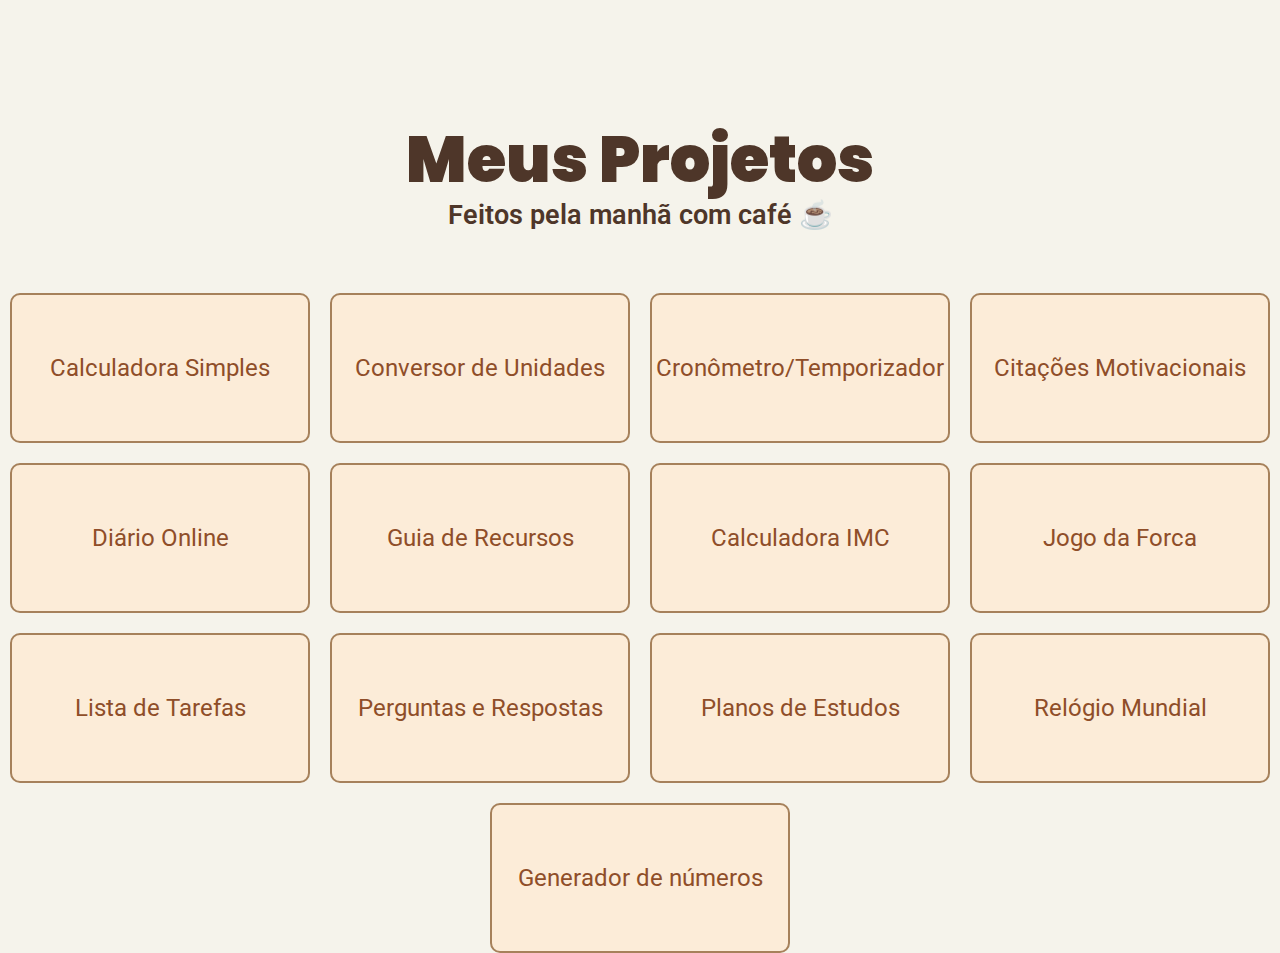
<file: index.html>
<!DOCTYPE html>
<html lang="pt-BR">
  <head>
    <meta charset="UTF-8" />
    <meta name="viewport" content="width=device-width, initial-scale=1.0" />
    <title>Document</title>
    <link rel="stylesheet" href="/reset.css" />
    <link rel="stylesheet" href="/style.css" />
  </head>
  <body>
    <h1>Meus Projetos</h1>
    <h2>Feitos pela manhã com café ☕</h2>

    <div class="flex-container">
      <a href="/Calcuradora-Simples/index.html" class="flex-item">Calculadora Simples</a>
      <a href="/Conversor de Unidades/index.html" class="flex-item">Conversor de Unidades</a>
      <a href="/Temporizador/index.html" class="flex-item">Cronômetro/Temporizador</a>
      <a href="/Citações Motivacionais/index.html" class="flex-item">Citações Motivacionais</a>
      <a href="/Diario-online/index.html" class="flex-item">Diário Online</a>
      <a href="/Guia de Recursos/index.html" class="flex-item">Guia de Recursos</a>
      <a href="/Imc/index.html" class="flex-item">Calculadora IMC</a>
      <a href="/Jogo-Forca/index.html" class="flex-item">Jogo da Forca</a>
      <a href="/Lista-Tarefas/index.html" class="flex-item">Lista de Tarefas</a>
      <a href="/Planos de Estudos/index.html" class="flex-item">Perguntas e Respostas</a>
      <a href="/Planos de Estudos/index.html" class="flex-item">Planos de Estudos</a>
      <a href="/Relogios-Mundiais/index.html" class="flex-item">Relógio Mundial</a>
      <a href="/Gerrador de numeros/index.html" class="flex-item">Generador de números</a>
    </div>
  </body>
</html>
</file>
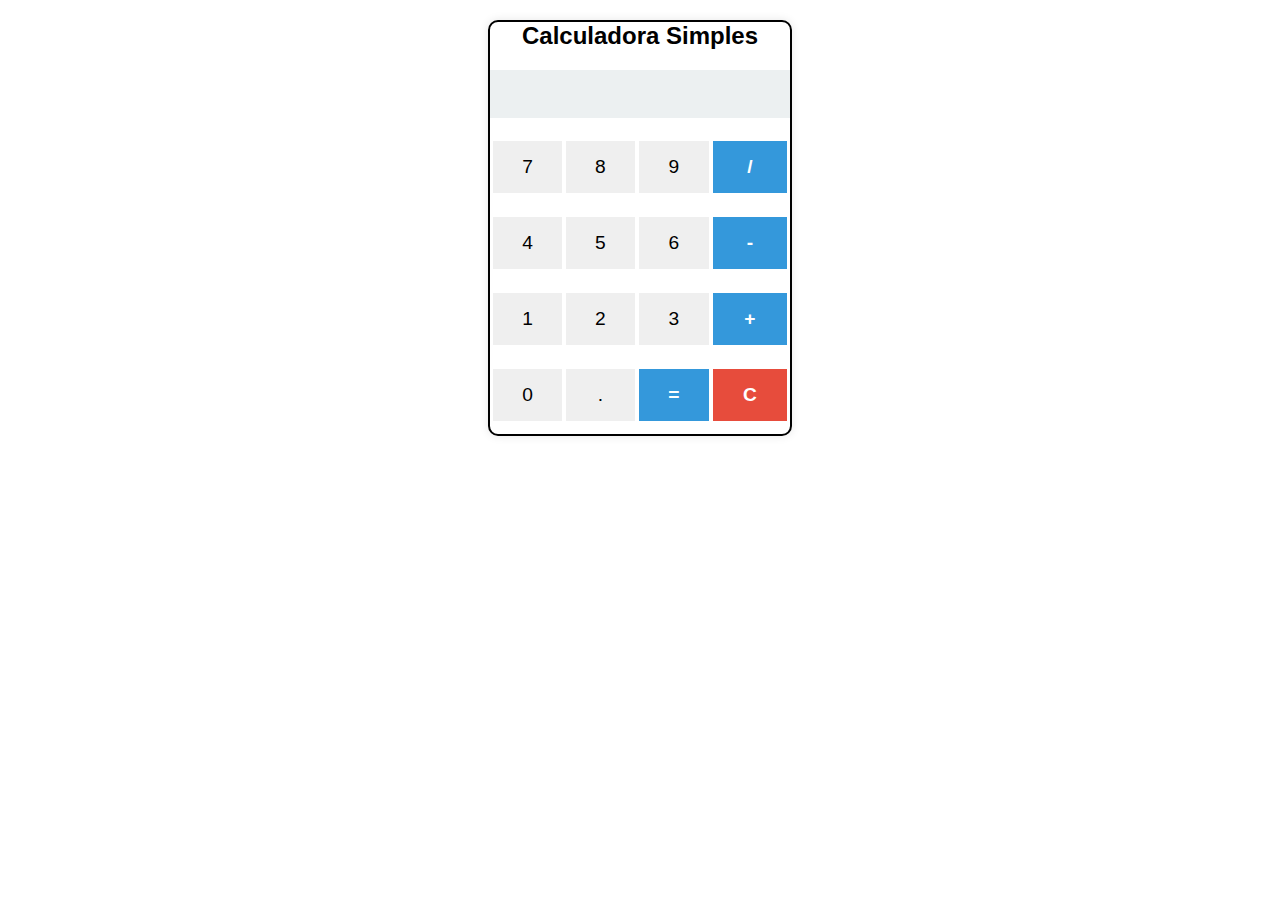
<file: Calcuradora-Simples/index.html>
<!DOCTYPE html>
<html lang="en">
<head>
  <meta charset="UTF-8">
  <meta name="viewport" content="width=device-width, initial-scale=1.0">
  <title>Calculadora</title>
  <link rel="stylesheet" href="/Calcuradora-Simples/styles.css">
</head>
<body>

    <div class="calculator">
      <h2>Calculadora Simples</h2>
      <input type="text" id="display" disabled>
      <table>
        <tr>
          <td><input type="button" value="7" onclick="addToDisplay('7')"></td>
          <td><input type="button" value="8" onclick="addToDisplay('8')"></td>
          <td><input type="button" value="9" onclick="addToDisplay('9')"></td>
          <td><input type="button" value="/" onclick="addToDisplay('/')"></td>
        </tr>
        <tr>
          <td><input type="button" value="4" onclick="addToDisplay('4')"></td>
          <td><input type="button" value="5" onclick="addToDisplay('5')"></td>
          <td><input type="button" value="6" onclick="addToDisplay('6')"></td>
          <td><input type="button" value="-" onclick="addToDisplay('-')"></td>
        </tr>
        <tr>
          <td><input type="button" value="1" onclick="addToDisplay('1')"></td>
          <td><input type="button" value="2" onclick="addToDisplay('2')"></td>
          <td><input type="button" value="3" onclick="addToDisplay('3')"></td>
          <td><input type="button" value="+" onclick="addToDisplay('+')"></td>
        </tr>
        <tr>
          <td><input type="button" value="0" onclick="addToDisplay('0')"></td>
          <td><input type="button" value="." onclick="addToDisplay('.')"></td>
          <td><input type="button" value="=" onclick="calculate()"></td>
          <td><input type="button" value="C" onclick="clearDisplay()"></td>
        </tr>
      </table>
    </div>
  
    <script>
      const display = document.getElementById('display');
  
      function addToDisplay(value) {
        display.value += value;
      }
  
      function calculate() {
        try {
          display.value = eval(display.value);
        } catch (error) {
          display.value = 'Erro';
        }
      }
  
      function clearDisplay() {
        display.value = '';
      }
    </script>


</body>
</html>
</file>
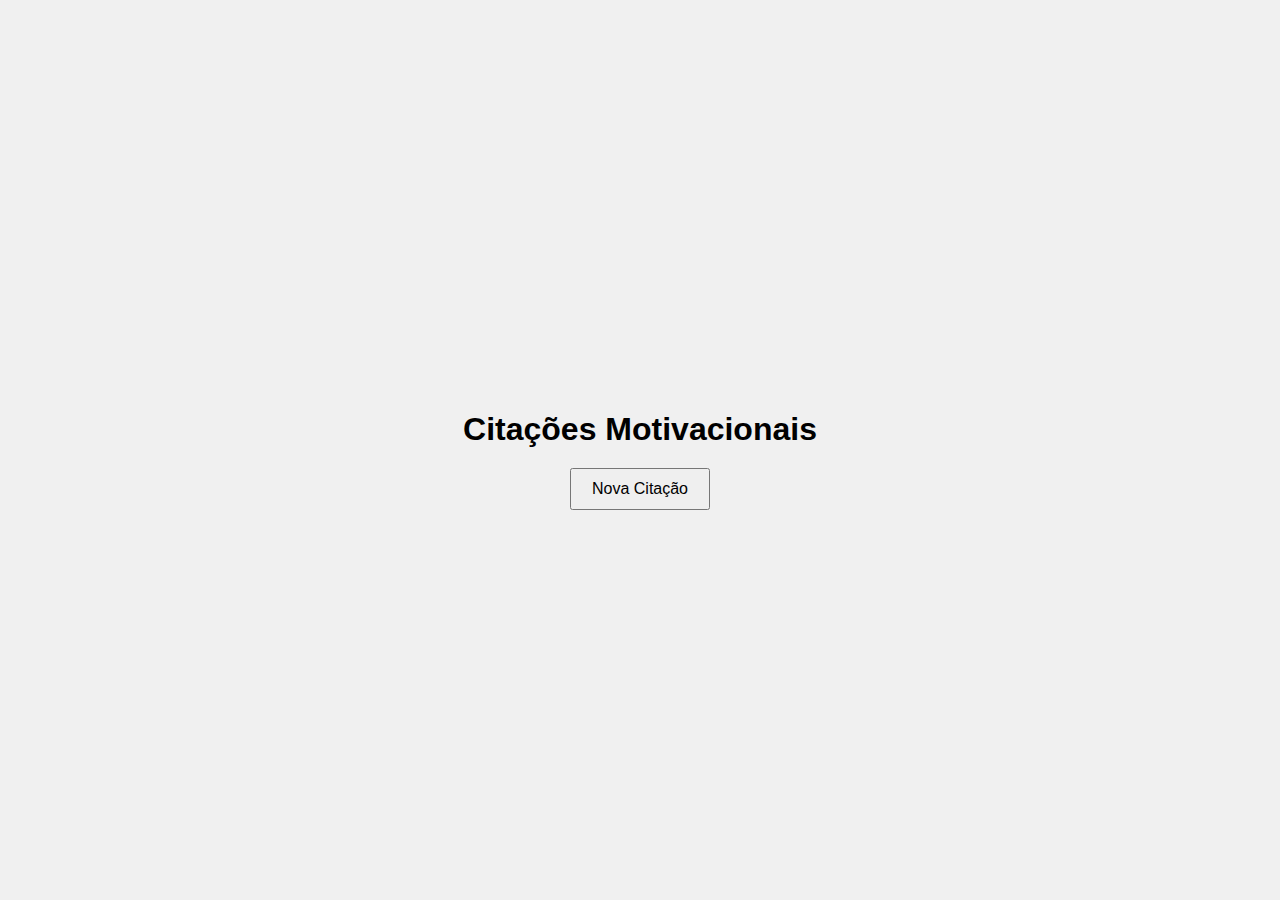
<file: Citações Motivacionais/index.html>
<!DOCTYPE html>
<html lang="en">
<head>
  <meta charset="UTF-8">
  <meta name="viewport" content="width=device-width, initial-scale=1.0">
  <link rel="stylesheet" href="/Citações Motivacionais/style.css">
  <script src="/Citações Motivacionais/scripts.js"></script>
  <title>Citações Motivacionais</title>
</head>
<body>

<div class="container">
  <h1>Citações Motivacionais</h1>
  <p id="citação"></p>
  <button onclick="gerarCitação()">Nova Citação</button>
</div>


</body>
</html>
</file>
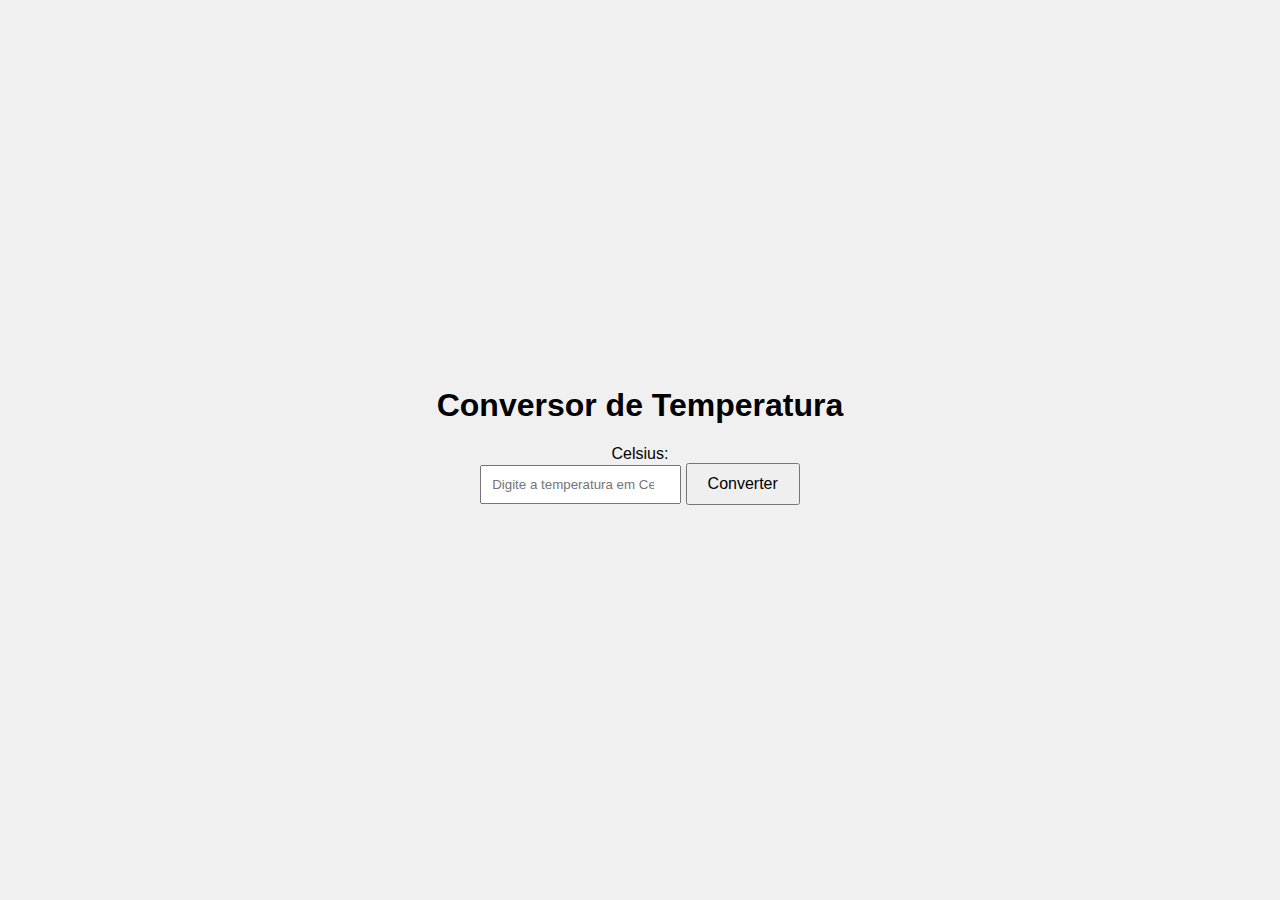
<file: Conversor de Unidades/index.html>
<!DOCTYPE html>
<html lang="en">
<head>
  <meta charset="UTF-8">
  <meta name="viewport" content="width=device-width, initial-scale=1.0">
  <link rel="stylesheet" href="/Conversor de Unidades/style.css">
  <script src="/Conversor de Unidades/scripts.js"></script>
  <title>Conversor de Temperatura</title>
</head>
<body>

<div class="container">
  <h1>Conversor de Temperatura</h1>
  <label for="celsius">Celsius:</label>
  <input type="number" id="celsius" placeholder="Digite a temperatura em Celsius">

  <button onclick="converterTemperatura()">Converter</button>

  <p id="resultado"></p>
</div>


</body>
</html>
</file>
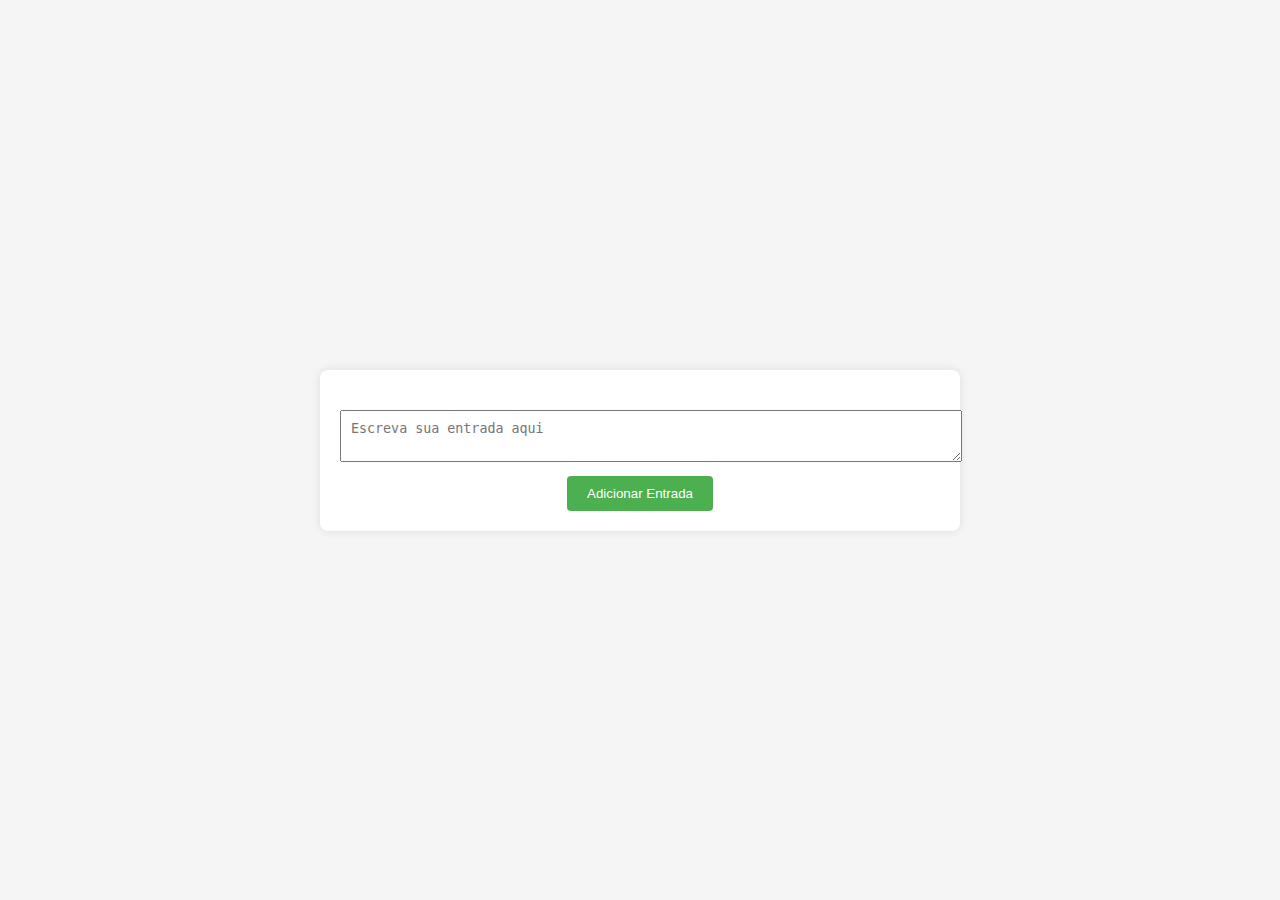
<file: Diario-online/index.html>
<!DOCTYPE html>
<html lang="en">
<head>
  <meta charset="UTF-8">
  <meta name="viewport" content="width=device-width, initial-scale=1.0">
  <link rel="stylesheet" href="/Diario-online/style.css">
  <script src="/Diario-online/scripts.js"></script>
  <title>Diário Online</title>
</head>
<body>

  <div class="diary-container">
    <div class="entry-list" id="entryList"></div>
    <textarea id="entryInput" placeholder="Escreva sua entrada aqui"></textarea>
    <button onclick="addEntry()">Adicionar Entrada</button>
  </div>

  
</body>
</html>
</file>
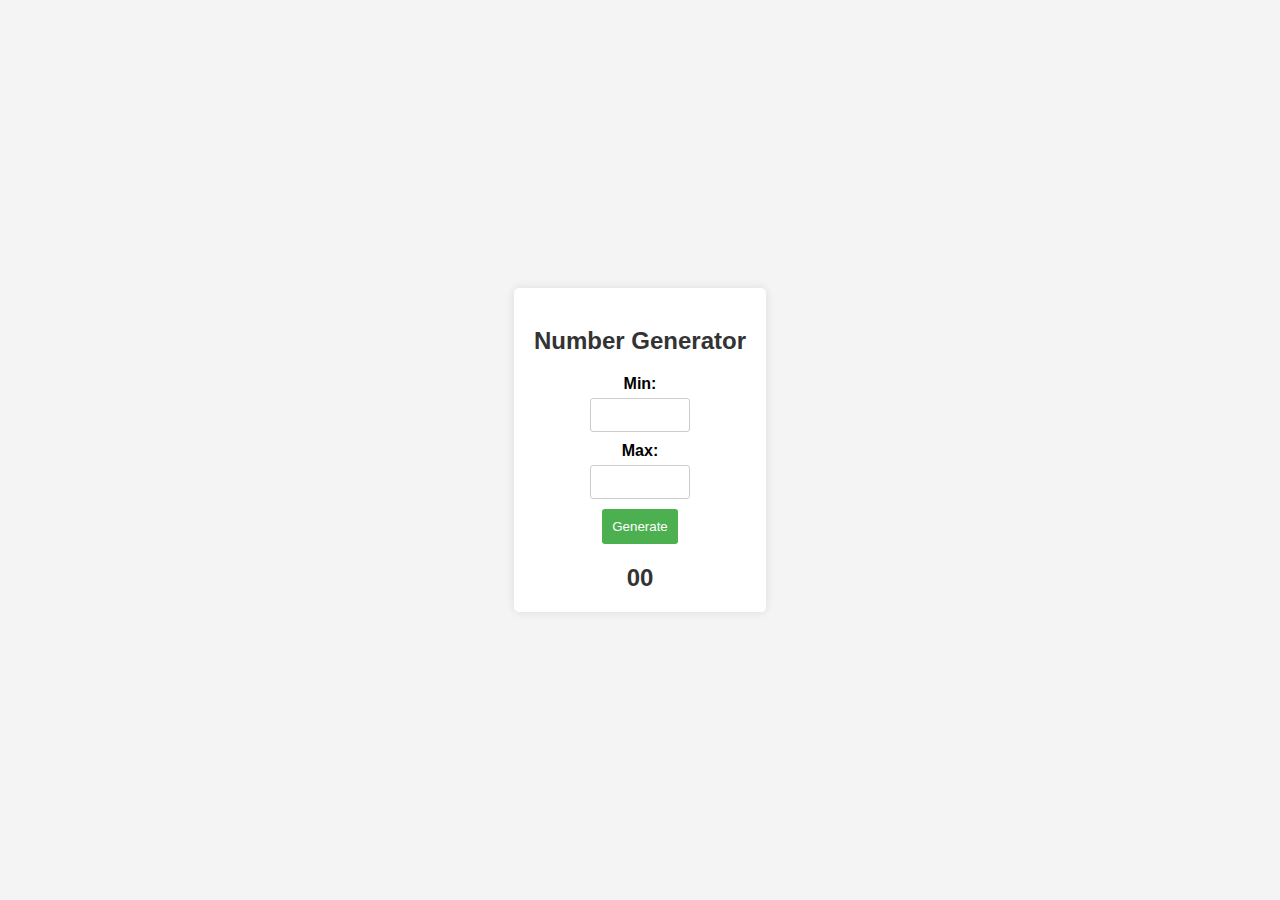
<file: Gerrador de numeros/index.html>
<!DOCTYPE html>
<html lang="en">
  <head>
    <meta charset="UTF-8" />
    <meta name="viewport" content="width=device-width, initial-scale=1.0" />
    <title>Number Generator</title>
    <link rel="stylesheet" href="/Gerrador de numeros/style.css">
    <script src="/Gerrador de numeros/script.js"></script>
  </head>
  <body>
    <body>
        <div class="container">
          <h2>Number Generator</h2>
      
          <div class="input-group">
            <div class="input-field">
              <label for="min">Min:</label>
              <input id="min" type="number" name="min">
            </div>
            <div class="input-field">
              <label for="max">Max:</label>
              <input id="max" type="number" name="max">
            </div>
            <button id="generate">Generate</button>
            <div id="result">
              <span>00</span>
            </div>
          </div>
        </div>
      </body>
      </html>
</file>
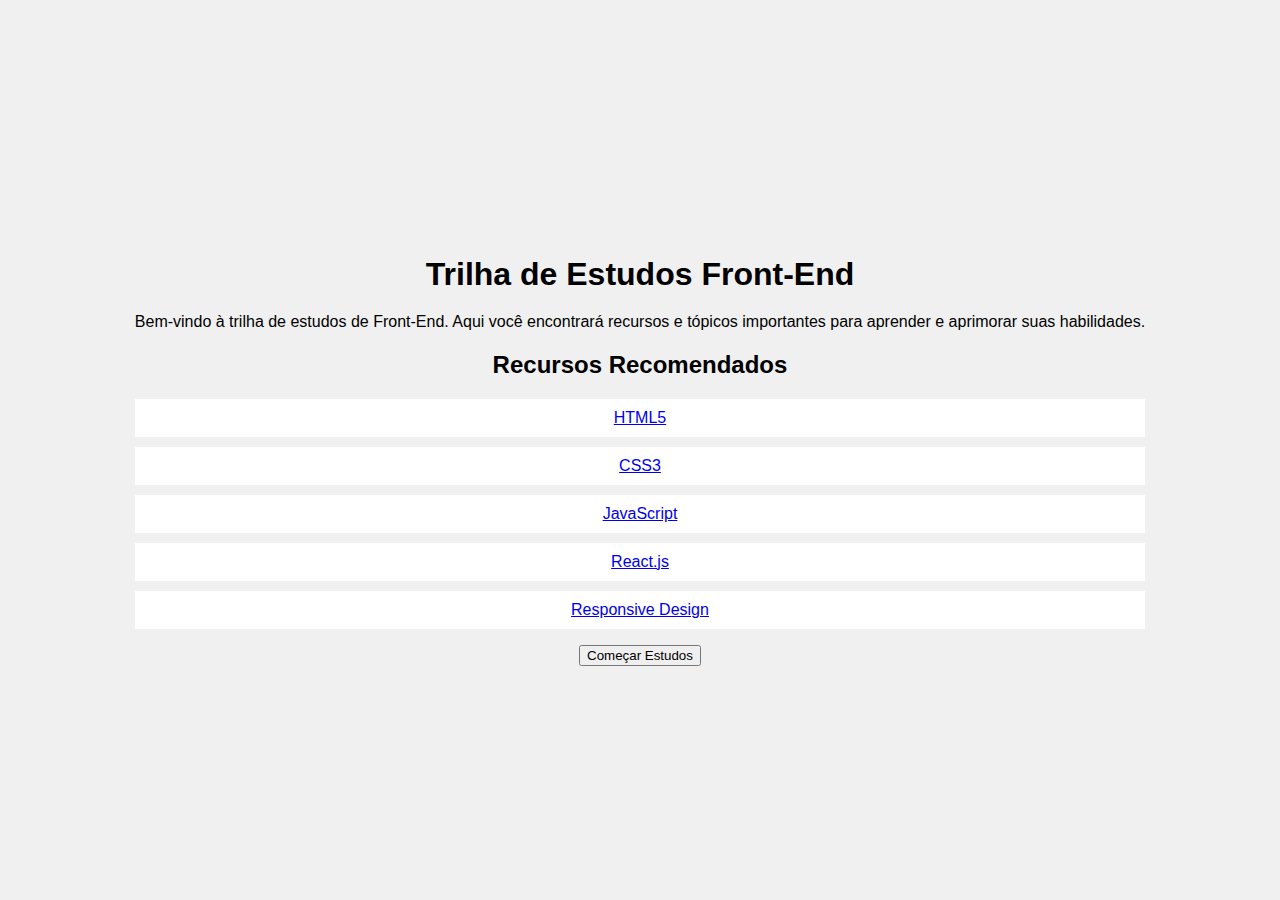
<file: Guia de Recursos/index.html>
<!DOCTYPE html>
<html lang="en">
<head>
  <meta charset="UTF-8">
  <meta name="viewport" content="width=device-width, initial-scale=1.0">
  <link rel="stylesheet" href="/Guia de Recursos/style.css">
  <script src="/Guia de Recursos/scripts.js"></script>
  <title>Guia de Recursos</title>
</head>
<body>

  <div class="container">
        <h1>Trilha de Estudos Front-End</h1>
        <p>Bem-vindo à trilha de estudos de Front-End. Aqui você encontrará recursos e tópicos importantes para aprender e aprimorar suas habilidades.</p>
        <h2>Recursos Recomendados</h2>
        <ul>
            <li><a href="https://developer.mozilla.org/en-US/docs/Web/HTML">HTML5</a></li>
            <li><a href="https://developer.mozilla.org/en-US/docs/Web/CSS">CSS3</a></li>
            <li><a href="https://developer.mozilla.org/en-US/docs/Web/JavaScript">JavaScript</a></li>
            <li><a href="https://reactjs.org/docs/getting-started.html">React.js</a></li>
            <li><a href="https://alistapart.com/article/responsive-web-design/">Responsive Design</a></li>
        </ul>
        <button>Começar Estudos</button>
    </div>
</body>
</html>
</file>
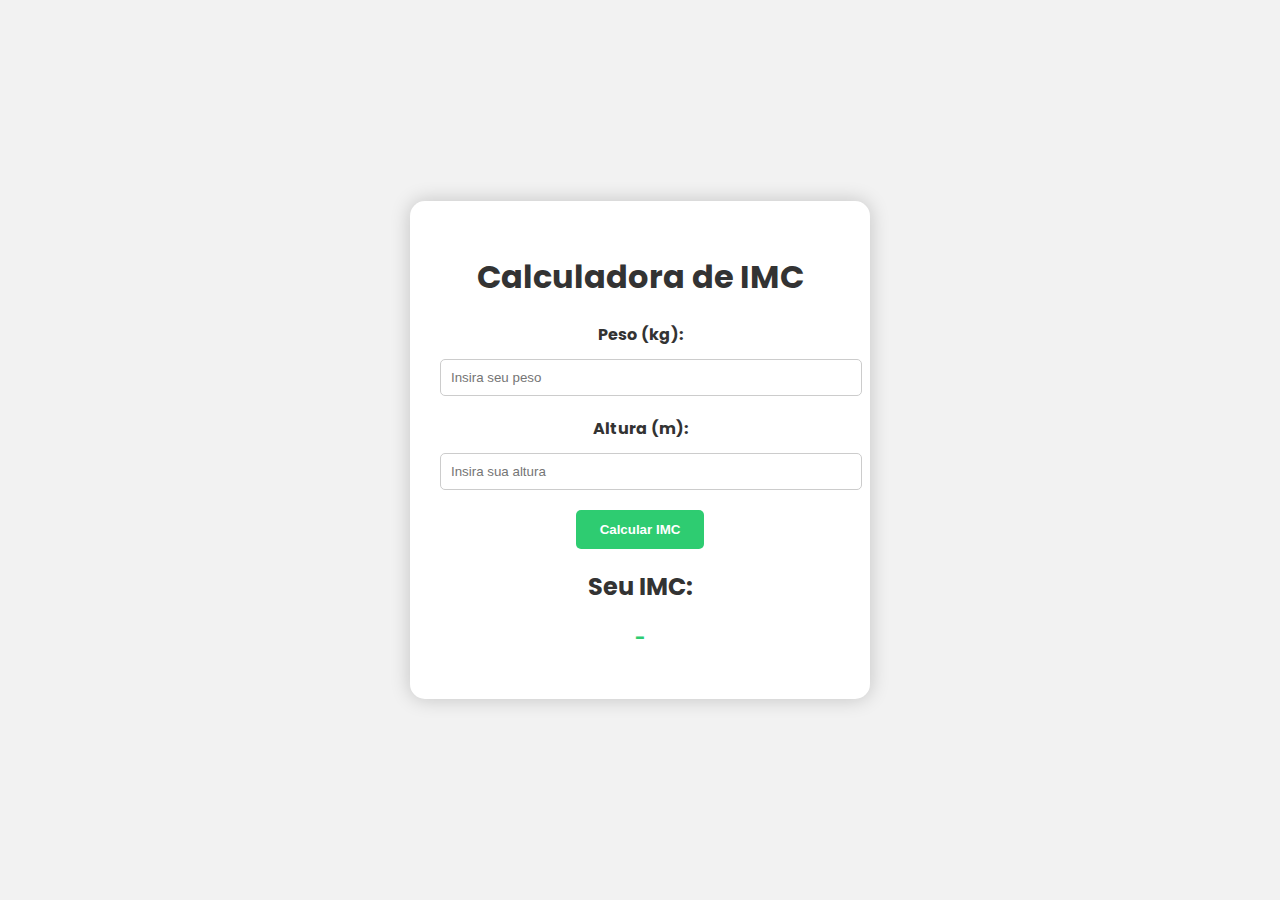
<file: Imc/index.html>
<!DOCTYPE html>
<html lang="en">
<head>
    <meta charset="UTF-8">
    <meta name="viewport" content="width=device-width, initial-scale=1.0">
    <title>Calculadora IMC</title>
    <link rel="stylesheet" href="style.css">
    <script src="/Imc/scripts.js"></script>
</head>
<body>
    <div class="calculator">
        <h1>Calculadora de IMC</h1>
        <label for="weight">Peso (kg):</label>
        <input type="number" id="weight" placeholder="Insira seu peso" required>
    
        <label for="height">Altura (m):</label>
        <input type="number" id="height" placeholder="Insira sua altura" required>
    
        <button onclick="calculateBMI()">Calcular IMC</button>
    
        <h2>Seu IMC:</h2>
        <p id="result">-</p>
      </div>

  
</body>
</html>
</file>
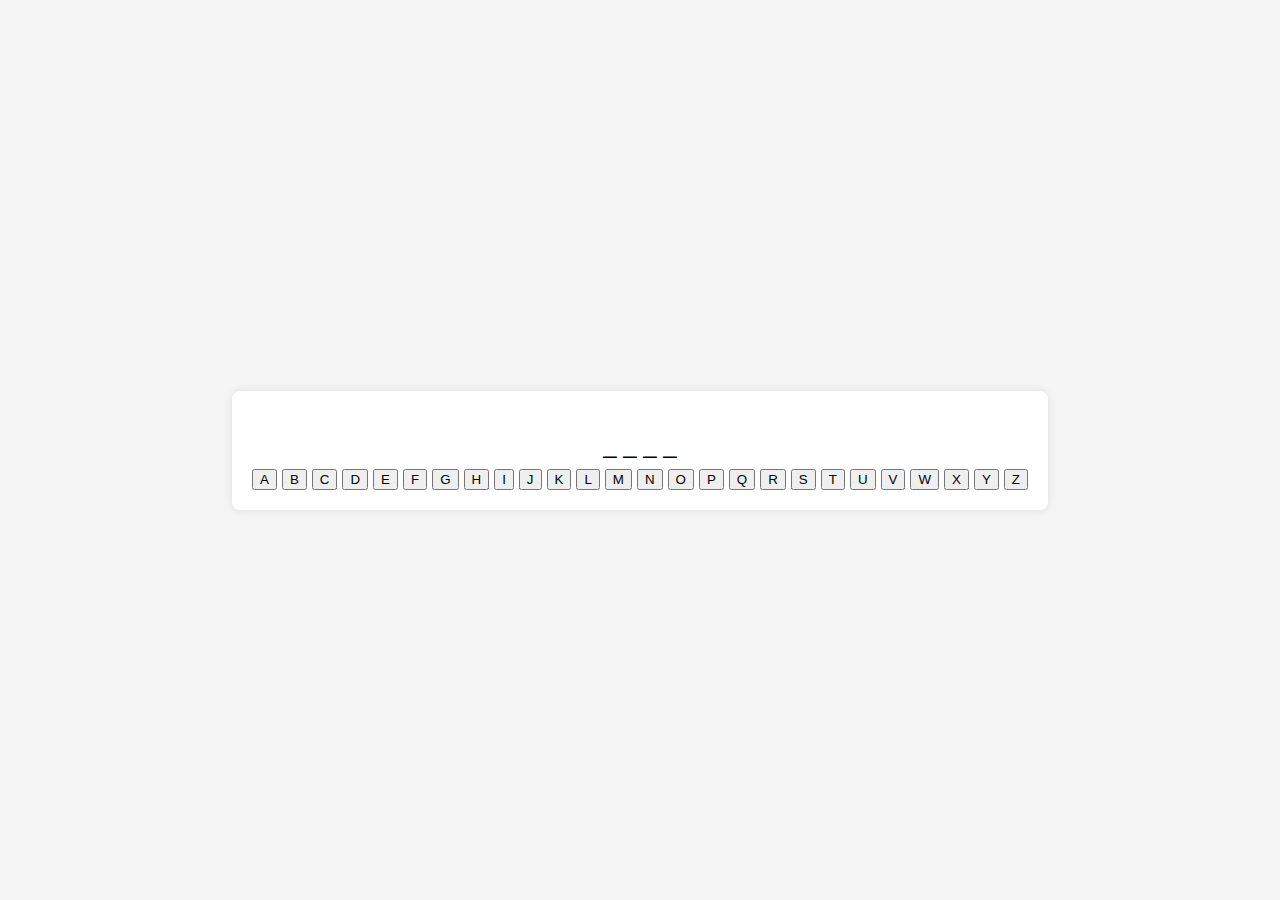
<file: Jogo-Forca/index.html>
<!DOCTYPE html>
<html lang="en">
<head>
  <meta charset="UTF-8">
  <meta name="viewport" content="width=device-width, initial-scale=1.0">
  <link rel="stylesheet" href="/Jogo-Forca/style.css">
  <script src="/Jogo-Forca/script.js"></script>
  <title>Jogo da Forca</title>
</head>
<body>

  <div class="hangman-container">
    <div class="hangman-figure" id="hangmanFigure"></div>
    <div class="word" id="word"></div>
    <div class="letters" id="letters"></div>
  </div>

 
</body>
</html>
</file>
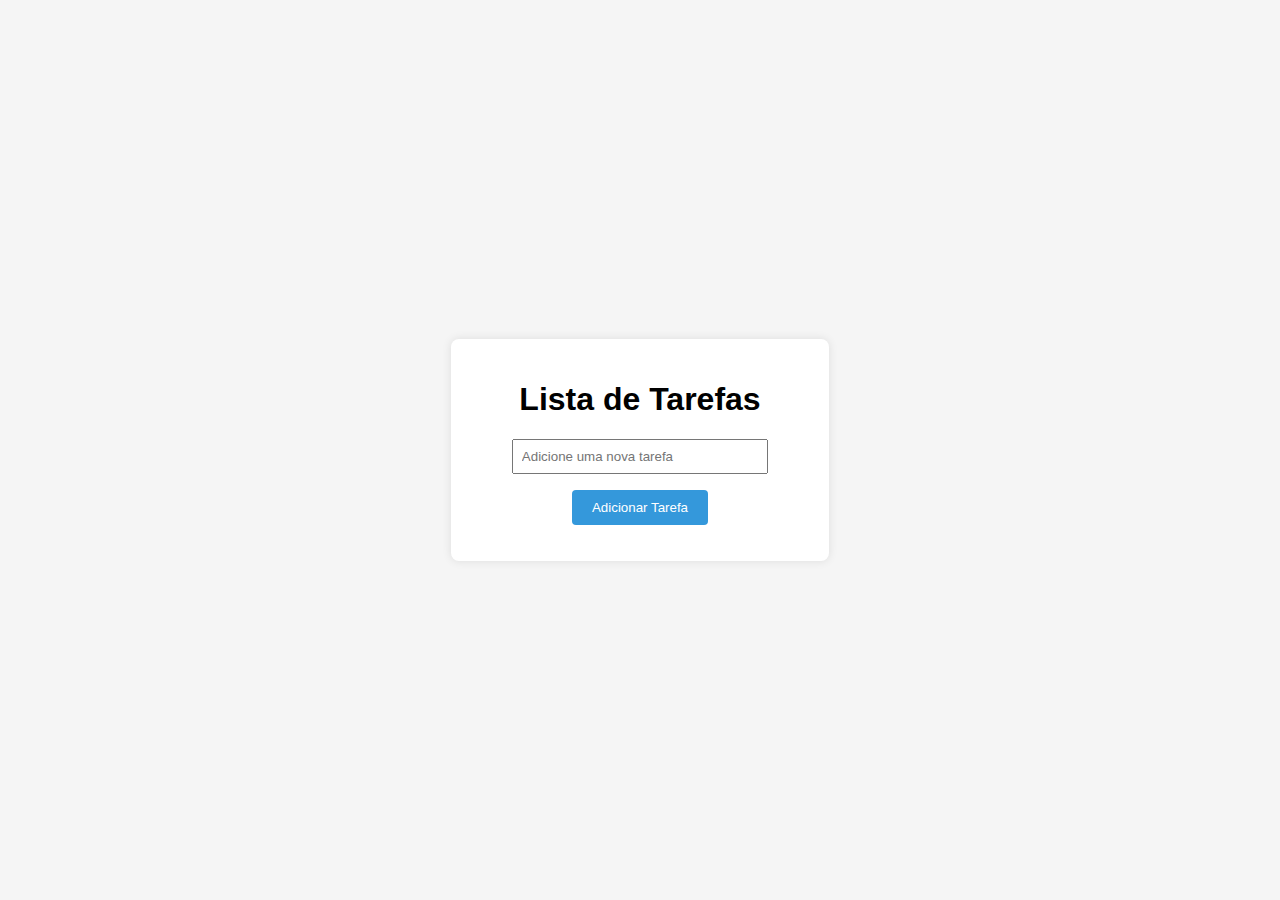
<file: Lista-Tarefas/index.html>
<!DOCTYPE html>
<html lang="en">
<head>
  <meta charset="UTF-8">
  <meta name="viewport" content="width=device-width, initial-scale=1.0">
  <link rel="stylesheet" href="/Lista-Tarefas/style.css">
  <title>Lista de Tarefas</title>
</head>
<body>

  <div class="task-container">
    <h1>Lista de Tarefas</h1>
    <input type="text" id="taskInput" placeholder="Adicione uma nova tarefa">
    <button onclick="addTask()">Adicionar Tarefa</button>
    <ul id="taskList" onclick="taskListClick(event)"></ul>
  </div>

  <script src="/Lista-Tarefas/script.js"></script>
</body>
</html>
</file>
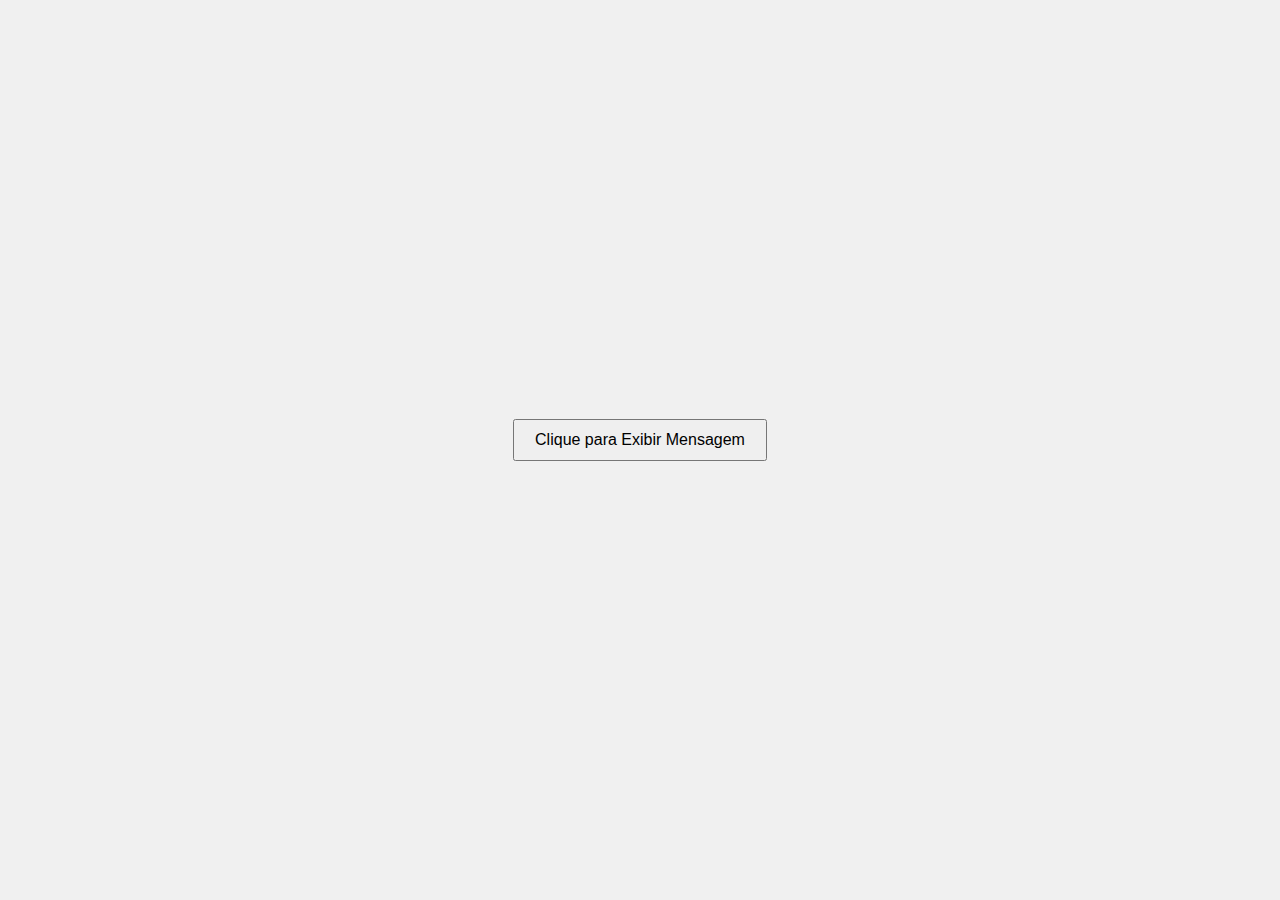
<file: Perguntas e Respostas/index.html>
<!DOCTYPE html>
<html lang="en">
<head>
  <meta charset="UTF-8">
  <meta name="viewport" content="width=device-width, initial-scale=1.0">
  <link rel="stylesheet" href="/Perguntas e Respostas/style.css">
  <script src="/Perguntas e Respostas/scripts.js"></script>
  <title>Sua Página</title>
</head>
<body>

<div class="container">
  <button id="mostrarMensagem">Clique para Exibir Mensagem</button>
  <p id="mensagemExibida"></p>
</div>


</body>
</html>
</file>
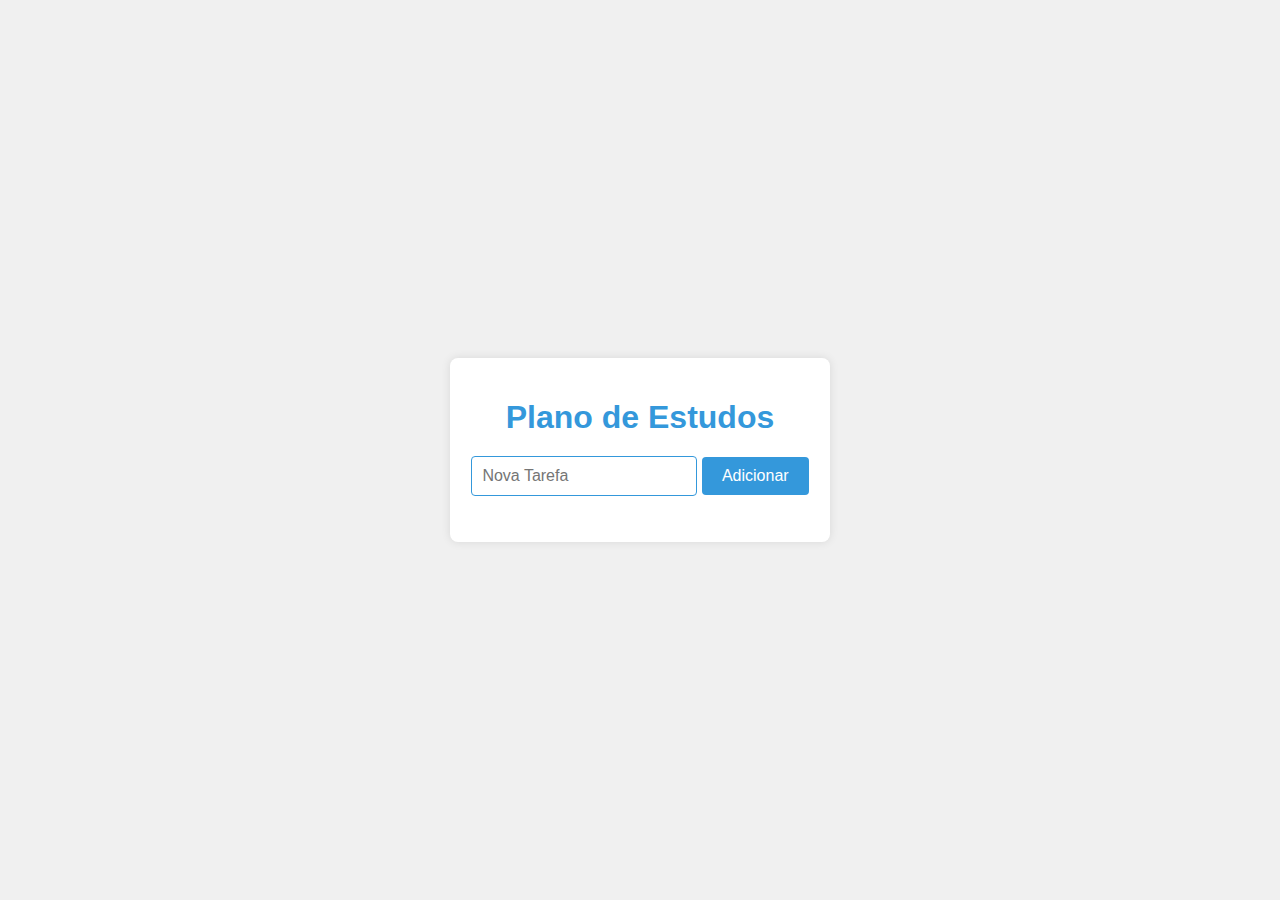
<file: Planos de Estudos/index.html>
<!DOCTYPE html>
<html lang="en">
<head>
  <meta charset="UTF-8">
  <meta name="viewport" content="width=device-width, initial-scale=1.0">
  <link rel="stylesheet" href="/Planos de Estudos/style.css">
  <script src="/Planos de Estudos/scripts.js"></script>
  <title>Plano de Estudos</title>
</head>
<body>

<div class="container">
  <h1>Plano de Estudos</h1>
  <input type="text" id="novaTarefa" placeholder="Nova Tarefa">
  <button onclick="adicionarTarefa()">Adicionar</button>
  <ul id="listaTarefas"></ul>
</div>


</body>
</html>
</file>
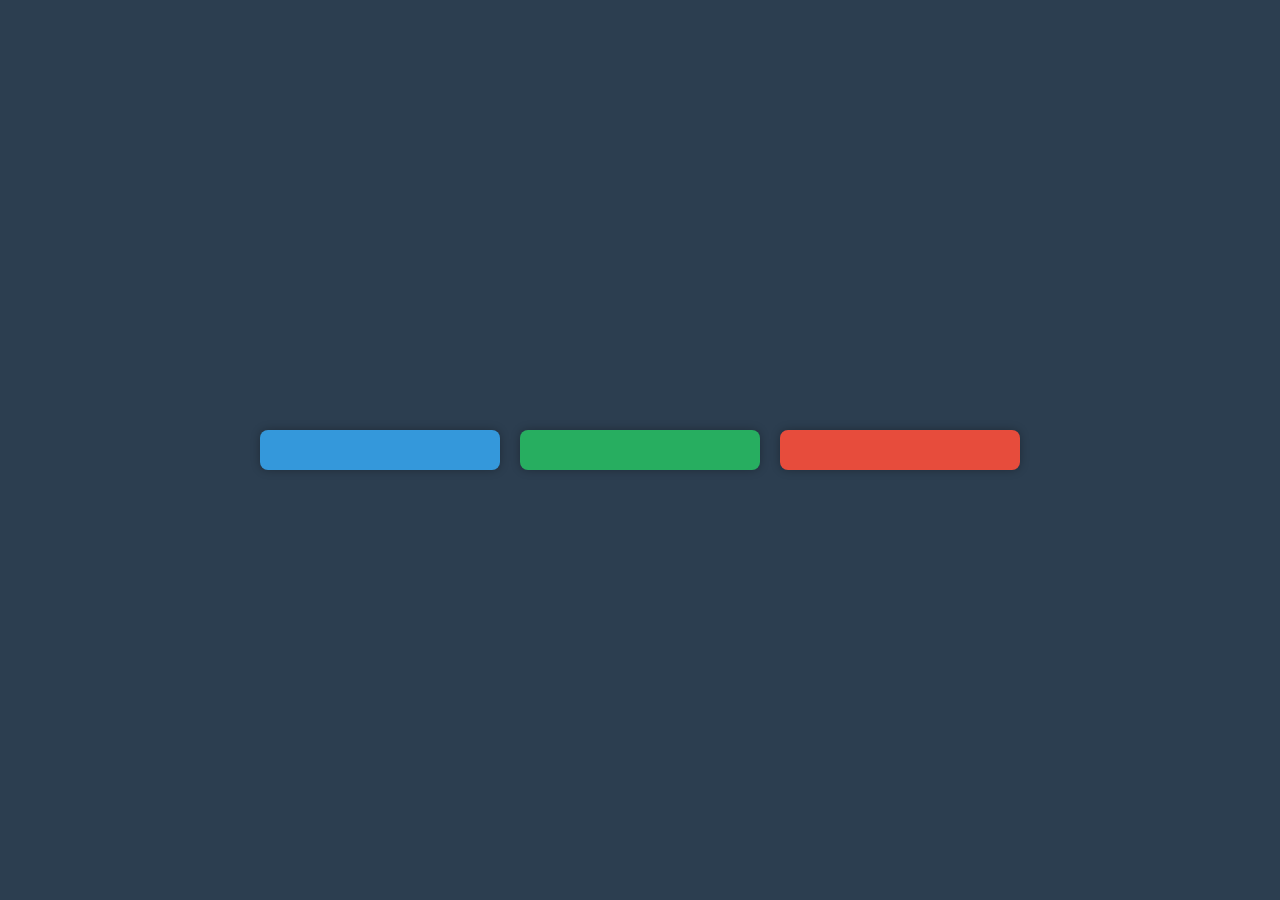
<file: Relogios-Mundiais/index.html>
<!DOCTYPE html>
<html lang="en">
<head>
  <meta charset="UTF-8">
  <meta name="viewport" content="width=device-width, initial-scale=1.0">
  <link rel="stylesheet" href="/Relogios-Mundiais/style.css">
  <script src="/Relogios-Mundiais/script.js"></script>
  <title>Relógio Mundial</title>
</head>
<body>

  <div class="clock-container">
    <div class="clock" id="clock1" data-timezone="America/New_York"></div>
    <div class="clock" id="clock2" data-timezone="Europe/London"></div>
    <div class="clock" id="clock3" data-timezone="Asia/Tokyo"></div>
  </div>

 
</body>
</html>
</file>
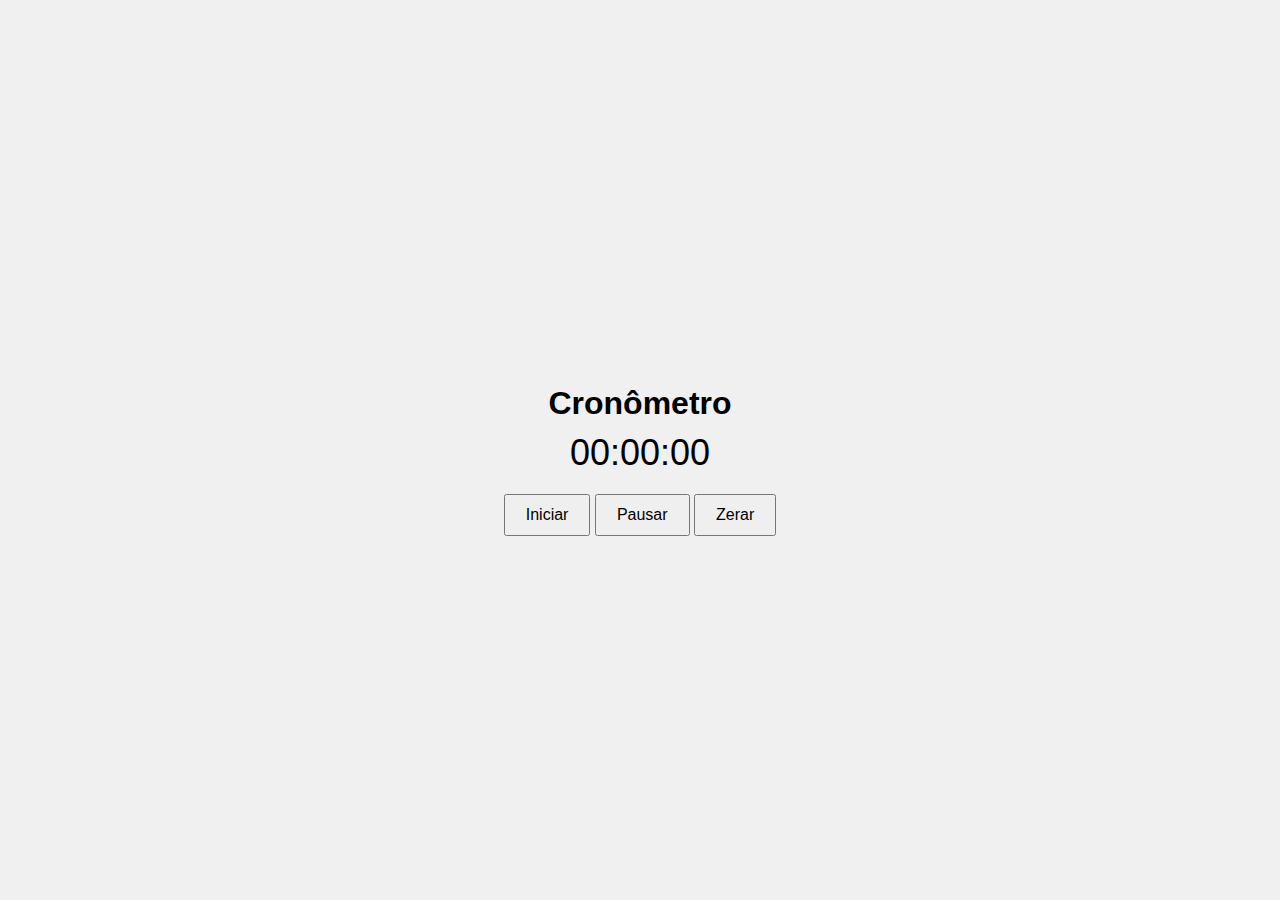
<file: Temporizador/index.html>
<!DOCTYPE html>
<html lang="en">
<head>
  <meta charset="UTF-8">
  <meta name="viewport" content="width=device-width, initial-scale=1.0">
  <link rel="stylesheet" href="/Temporizador/style.css">
  <script src="/Temporizador/scripts.js"></script>
  <title>Cronômetro</title>
</head>
<body>

<div class="container">
  <h1>Cronômetro</h1>
  <div id="cronometro">00:00:00</div>
  <button onclick="iniciarCronometro()">Iniciar</button>
  <button onclick="pausarCronometro()">Pausar</button>
  <button onclick="zerarCronometro()">Zerar</button>
</div>


</body>
</html>
</file>
<file: style.css>
@import url("https://fonts.googleapis.com/css2?family=Poppins&family=Roboto&display=swap");

body {
  font-family: "Poppins", sans-serif;
  background-color: #f5f3eb;
}

h1 {
  margin-top: 10%;
  font-size: 64px;
  display: flex;
  font-family: Poppins;
  justify-content: center;
  font-weight: 900;
  color: #4e3629;
}

h2 {
  display: flex;
  justify-content: center;
  margin-top: 10px;
  font-family: roboto;
  font-size: 1.7em;
  font-weight: 600;
  color: #4e3629;
}

a {
  display: flex;
  justify-content: center;
  font-family: roboto;
  font-size: 100px;
  color: #8f4e29;
}

.flex-container {
  display: flex;
  flex-wrap: wrap;
  margin-top: 5%;
  justify-content: center;
  height: 20px;
  gap: 20px;
}

.flex-item {
  width: 300px;
  height: 150px;
  background-color: #fcecd8;
  border: 2px solid #a6815b;
  border-radius: 10px;
  box-sizing: border-box;
  display: flex;
  align-items: center;
  justify-content: center;
  font-size: 1.5em;
}
</file>
<file: Calcuradora-Simples/styles.css>
.calculator {
  font-family: 'Segoe UI', Tahoma, Geneva, Verdana, sans-serif;
  width: 300px;
  margin: 20px auto;
  border: 2px solid #000000;
  border-radius: 10px;
  overflow: hidden;
  box-shadow: 0 0 10px rgba(0, 0, 0, 0.1);
}

h2 {
  text-align: center;
  color: #000000;
  margin-top: 0;
}

#display {
  width: 100%;
  margin-bottom: 10px;
  padding: 10px;
  font-size: 1.5em;
  text-align: right;
  border: none;
  outline: none;
  background-color: #ecf0f1;
}

table {
  width: 100%;
}

td {
  text-align: center;
}

input[type="button"] {
  width: 100%;
  padding: 15px;
  margin: 10px 0;
  font-size: 1.2em;
  cursor: pointer;
  border: none;
  outline: none;
  transition: background-color 0.3s ease;
}

/* Estilizando os botões de operação */
input[value="/"],
input[value="-"],
input[value="+"],
input[value="="] {
  background-color: #3498db;
  color: #fff;
  font-weight: bold;
}

/* Estilizando o botão "C" */
input[value="C"] {
  background-color: #e74c3c;
  color: #fff;
  font-weight: bold;
}

/* Mudando a cor do botão quando hover (passar o mouse por cima) */
input:hover {
  background-color: #bdc3c7;
  color: #fff;
}
</file>
<file: Citações Motivacionais/style.css>
body {
  font-family: Arial, sans-serif;
  margin: 0;
  padding: 0;
  display: flex;
  align-items: center;
  justify-content: center;
  height: 100vh;
  background-color: #f0f0f0;
}

.container {
  text-align: center;
}

h1 {
  margin-bottom: 20px;
}

p {
  font-size: 18px;
  margin-bottom: 20px;
}

button {
  padding: 10px 20px;
  font-size: 16px;
  cursor: pointer;
}
</file>
<file: Conversor de Unidades/style.css>
body {
  font-family: Arial, sans-serif;
  margin: 0;
  padding: 0;
  display: flex;
  align-items: center;
  justify-content: center;
  height: 100vh;
  background-color: #f0f0f0;
}

.container {
  text-align: center;
}

label {
  margin-top: 20px;
  display: block;
}

input {
  padding: 10px;
  margin-bottom: 10px;
}

button {
  padding: 10px 20px;
  font-size: 16px;
  cursor: pointer;
}

p {
  margin-top: 20px;
  font-size: 18px;
  color: green;
}
</file>
<file: Diario-online/style.css>
body {
    font-family: "poppins", sans-serif;
    background-color: #f5f5f5;
    display: flex;
    align-items: center;
    justify-content: center;
    height: 100vh;
    margin: 0;
  }
  
  .diary-container {
    background-color: #fff;
    padding: 20px;
    border-radius: 8px;
    box-shadow: 0 0 10px rgba(0, 0, 0, 0.1);
    text-align: center;
    max-width: 600px;
    width: 100%;
  }
  
  .entry-list {
    text-align: left;
    margin-bottom: 20px;
  }
  
  textarea {
    width: 100%;
    padding: 10px;
    margin-bottom: 10px;
  }
  
  button {
    background-color: #4caf50;
    color: #fff;
    padding: 10px 20px;
    border: none;
    border-radius: 4px;
    cursor: pointer;
  }
  
  button:hover {
    background-color: #45a049;
  }
</file>
<file: Gerrador de numeros/style.css>
body {
  font-family: 'Arial', sans-serif;
  margin: 0;
  padding: 0;
  display: flex;
  align-items: center;
  justify-content: center;
  height: 100vh;
  background-color: #f4f4f4;
}

.container {
  background-color: #fff;
  box-shadow: 0 0 10px rgba(0, 0, 0, 0.1);
  padding: 20px;
  border-radius: 5px;
  text-align: center;
}

h2 {
  color: #333;
}

.input-group {
  margin-top: 20px;
  display: flex;
  flex-direction: column;
  align-items: center;
}

.input-field {
  margin-bottom: 10px;
}

label {
  margin-bottom: 5px;
  display: block;
  font-weight: bold;
}

input {
  padding: 8px;
  width: 100px;
  box-sizing: border-box;
  border: 1px solid #ccc;
  border-radius: 3px;
  font-size: 14px;
}

button {
  padding: 10px;
  background-color: #4caf50;
  color: #fff;
  border: none;
  border-radius: 3px;
  cursor: pointer;
}

#result {
  margin-top: 20px;
  font-size: 24px;
  color: #333;
  font-weight: bold;
}
</file>
<file: Guia de Recursos/style.css>
body {
  font-family: Arial, sans-serif;
  margin: 0;
  padding: 0;
  display: flex;
  align-items: center;
  justify-content: center;
  height: 100vh;
  background-color: #f0f0f0;
}

.container {
  text-align: center;
}

h1 {
  margin-bottom: 20px;
}

ul {
  list-style-type: none;
  padding: 0;
}

li {
  background-color: #fff;
  padding: 10px;
  margin-top: 10px;
}
</file>
<file: Imc/style.css>
@import url("https://fonts.googleapis.com/css2?family=Poppins:wght@400;700&display=swap");

body {
  font-family: "Poppins", sans-serif;
  background-color: #f2f2f2;
  display: flex;
  align-items: center;
  justify-content: center;
  height: 100vh;
  margin: 0;
}

.calculator {
  background-color: #fff;
  padding: 30px;
  border-radius: 15px;
  box-shadow: 0 0 20px rgba(0, 0, 0, 0.2);
  text-align: center;
  max-width: 400px;
  width: 100%;
}

label {
  display: block;
  margin-bottom: 12px;
  font-weight: bold;
  color: #333;
}

input {
  width: 100%;
  padding: 10px;
  margin-bottom: 20px;
  border: 1px solid #ccc;
  border-radius: 5px;
}

button {
  background-color: #2ecc71;
  color: #fff;
  padding: 12px 24px;
  border: none;
  border-radius: 5px;
  cursor: pointer;
  font-weight: bold;
  transition: background-color 0.3s ease;
}

button:hover {
  background-color: #27ae60;
}

h1, h2 {
  color: #333;
  font-weight: bold;
}

p {
  color: #2ecc71;
  font-weight: bold;
  font-size: 18px;
}
</file>
<file: Jogo-Forca/style.css>
body {
  font-family: "Arial", sans-serif;
  background-color: #f5f5f5;
  display: flex;
  align-items: center;
  justify-content: center;
  height: 100vh;
  margin: 0;
}

.hangman-container {
  background-color: #fff;
  padding: 20px;
  border-radius: 8px;
  box-shadow: 0 0 10px rgba(0, 0, 0, 0.1);
  text-align: center;
}

.hangman-figure {
  margin-bottom: 20px;
}

.word {
  font-size: 24px;
  margin-bottom: 10px;
}

.letters {
  display: flex;
  flex-wrap: wrap;
  gap: 5px;
  justify-content: center;
}
</file>
<file: Lista-Tarefas/style.css>
body {
  font-family: "Arial", sans-serif;
  background-color: #f5f5f5;
  display: flex;
  align-items: center;
  justify-content: center;
  height: 100vh;
  margin: 0;
}

.task-container {
  background-color: #fff;
  padding: 20px;
  border-radius: 8px;
  box-shadow: 0 0 10px rgba(0, 0, 0, 0.1);
  text-align: center;
}

input {
  width: 70%;
  padding: 8px;
  margin-bottom: 16px;
}

button {
  background-color: #3498db;
  color: #fff;
  padding: 10px 20px;
  border: none;
  border-radius: 4px;
  cursor: pointer;
}

button:hover {
  background-color: #2980b9;
}

ul {
  list-style-type: none;
  padding: 0;
}

li {
  margin: 8px 0;
  padding: 8px;
  border-radius: 4px;
}

/* Cores diferentes para cada tarefa */
li:nth-child(odd) {
  background-color: #ecf0f1;
}

li:nth-child(even) {
  background-color: #d5e8d4;
}
</file>
<file: Perguntas e Respostas/style.css>
body {
  font-family: Arial, sans-serif;
  margin: 0;
  padding: 0;
  display: flex;
  align-items: center;
  justify-content: center;
  height: 100vh;
  background-color: #f0f0f0;
}

.container {
  text-align: center;
}

button {
  padding: 10px 20px;
  font-size: 16px;
  cursor: pointer;
}

p {
  margin-top: 20px;
  font-size: 18px;
  color: green;
}
</file>
<file: Planos de Estudos/style.css>
body {
  font-family: Arial, sans-serif;
  margin: 0;
  padding: 0;
  display: flex;
  align-items: center;
  justify-content: center;
  height: 100vh;
  background-color: #f0f0f0;
}

.container {
  text-align: center;
  background-color: #fff;
  padding: 20px;
  border-radius: 8px;
  box-shadow: 0 0 10px rgba(0, 0, 0, 0.1);
}

h1 {
  margin-bottom: 20px;
  color: #3498db;
}

input {
  padding: 10px;
  font-size: 16px;
  margin-bottom: 10px;
  width: 60%;
  border: 1px solid #3498db;
  border-radius: 4px;
}

button {
  padding: 10px 20px;
  font-size: 16px;
  cursor: pointer;
  background-color: #3498db;
  color: #fff;
  border: none;
  border-radius: 4px;
}

button:hover {
  background-color: #2980b9;
}

ul {
  list-style-type: none;
  padding: 0;
}

li {
  display: flex;
  justify-content: space-between;
  align-items: center;
  background-color: #ecf0f1;
  padding: 15px;
  margin-top: 10px;
  border-radius: 8px;
  box-shadow: 0 2px 4px rgba(0, 0, 0, 0.1);
}

li span {
  flex: 1;
}

li button {
  background-color: #e74c3c;
  color: #fff;
  border: none;
  padding: 8px 12px;
  cursor: pointer;
  border-radius: 4px;
}

li button:hover {
  background-color: #c0392b;
}
</file>
<file: Relogios-Mundiais/style.css>
body {
  font-family: "Arial", sans-serif;
  background-color: #2c3e50;
  color: #ecf0f1;
  display: flex;
  align-items: center;
  justify-content: center;
  height: 100vh;
  margin: 0;
}

.clock-container {
  display: flex;
  flex-wrap: wrap;
  gap: 20px;
  justify-content: center;
}

.clock {
  padding: 20px;
  border-radius: 8px;
  box-shadow: 0 0 10px rgba(0, 0, 0, 0.3);
  text-align: center;
  font-size: 24px;
  width: 200px;
  background-color: #3498db; /* Blue for default */
}

#clock2 {
  background-color: #27ae60; /* Green for London */
}

#clock3 {
  background-color: #e74c3c; /* Red for Tokyo */
}

#clock4 {
  background-color: #f39c12; /* Yellow for São Paulo */
}

#clock5 {
  background-color: #9b59b6; /* Purple for Paris */
}

#clock6 {
  background-color: #e67e22; /* Orange for Dubai */
}

#clock7 {
  background-color: #16a085; /* Green for Sydney */
}

#clock8 {
  background-color: #34495e; /* Dark Blue for Hong Kong */
}
</file>
<file: Temporizador/style.css>
body {
  font-family: Arial, sans-serif;
  margin: 0;
  padding: 0;
  display: flex;
  align-items: center;
  justify-content: center;
  height: 100vh;
  background-color: #f0f0f0;
}

.container {
  text-align: center;
}

h1 {
  margin-bottom: 10px;
}

#cronometro {
  font-size: 36px;
  margin-bottom: 20px;
}

button {
  padding: 10px 20px;
  font-size: 16px;
  cursor: pointer;
}
</file>
